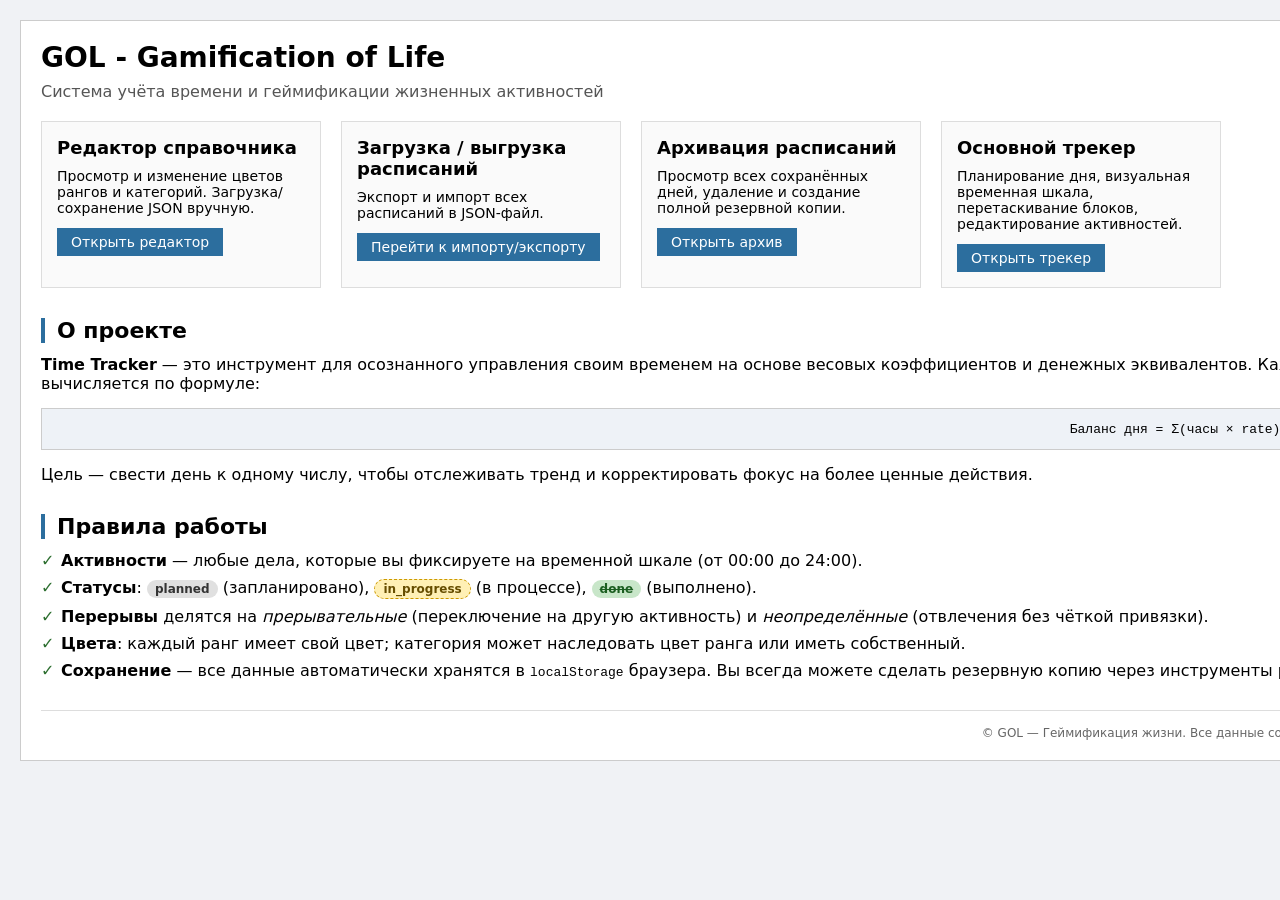
<file: docs/index.html>
<!DOCTYPE html>
<html lang="ru">
<head>
    <meta charset="UTF-8">
    <title>GOL - Геймификация жизни | Time Tracker</title>
    <link rel="stylesheet" href="main.css">
</head>
<body>
    <div class="container">
        <header>
            <h1>GOL - Gamification of Life</h1>
            <p class="subtitle">Система учёта времени и геймификации жизненных активностей</p>
        </header>

        <section class="navigation">
            <div class="cards">
                <div class="card">
                    <h3>Редактор справочника</h3>
                    <p>Просмотр и изменение цветов рангов и категорий. Загрузка/сохранение JSON вручную.</p>
                    <a href="editor.html" target="_blank" class="button">Открыть редактор</a>
                </div>
                <div class="card">
                    <h3>Загрузка / выгрузка расписаний</h3>
                    <p>Экспорт и импорт всех расписаний в JSON-файл.</p>
                    <a href="import-export.html" target="_blank" class="button">Перейти к импорту/экспорту</a>
                </div>
                <div class="card">
                    <h3>Архивация расписаний</h3>
                    <p>Просмотр всех сохранённых дней, удаление и создание полной резервной копии.</p>
                    <a href="archive.html" target="_blank" class="button">Открыть архив</a>
                </div>
                <div class="card">
                    <h3>Основной трекер</h3>
                    <p>Планирование дня, визуальная временная шкала, перетаскивание блоков, редактирование активностей.</p>
                    <a href="daily-tracker.html" target="_blank" class="button">Открыть трекер</a>
                </div>
            </div>
        </section>

        <section class="description">
            <h2>О проекте</h2>
            <p><strong>Time Tracker</strong> — это инструмент для осознанного управления своим временем на основе весовых коэффициентов и денежных эквивалентов. Каждая активность принадлежит одному из 7 рангов (от Творческих до Деструктивных) и имеет свой <strong>коэффициент</strong> и <strong>ставку (₽/час)</strong>. Баланс дня вычисляется по формуле:</p>
            <div class="formula">Баланс дня = Σ(часы × rate), где rate = coefficient × 375 ₽</div>
            <p>Цель — свести день к одному числу, чтобы отслеживать тренд и корректировать фокус на более ценные действия.</p>
        </section>

        <section class="rules">
            <h2>Правила работы</h2>
            <ul>
                <li><strong>Активности</strong> — любые дела, которые вы фиксируете на временной шкале (от 00:00 до 24:00).</li>
                <li><strong>Статусы</strong>: <span class="status planned">planned</span> (запланировано), <span class="status in-progress">in_progress</span> (в процессе), <span class="status done">done</span> (выполнено).</li>
                <li><strong>Перерывы</strong> делятся на <em>прерывательные</em> (переключение на другую активность) и <em>неопределённые</em> (отвлечения без чёткой привязки).</li>
                <li><strong>Цвета</strong>: каждый ранг имеет свой цвет; категория может наследовать цвет ранга или иметь собственный.</li>
                <li><strong>Сохранение</strong> — все данные автоматически хранятся в <code>localStorage</code> браузера. Вы всегда можете сделать резервную копию через инструменты разработчика или использовать страницы импорта/экспорта.</li>
            </ul>
        </section>

        <footer>
            <p>© GOL — Геймификация жизни. Все данные сохраняются локально, никакой серверной обработки.</p>
        </footer>
    </div>
</body>
</html>
</file>
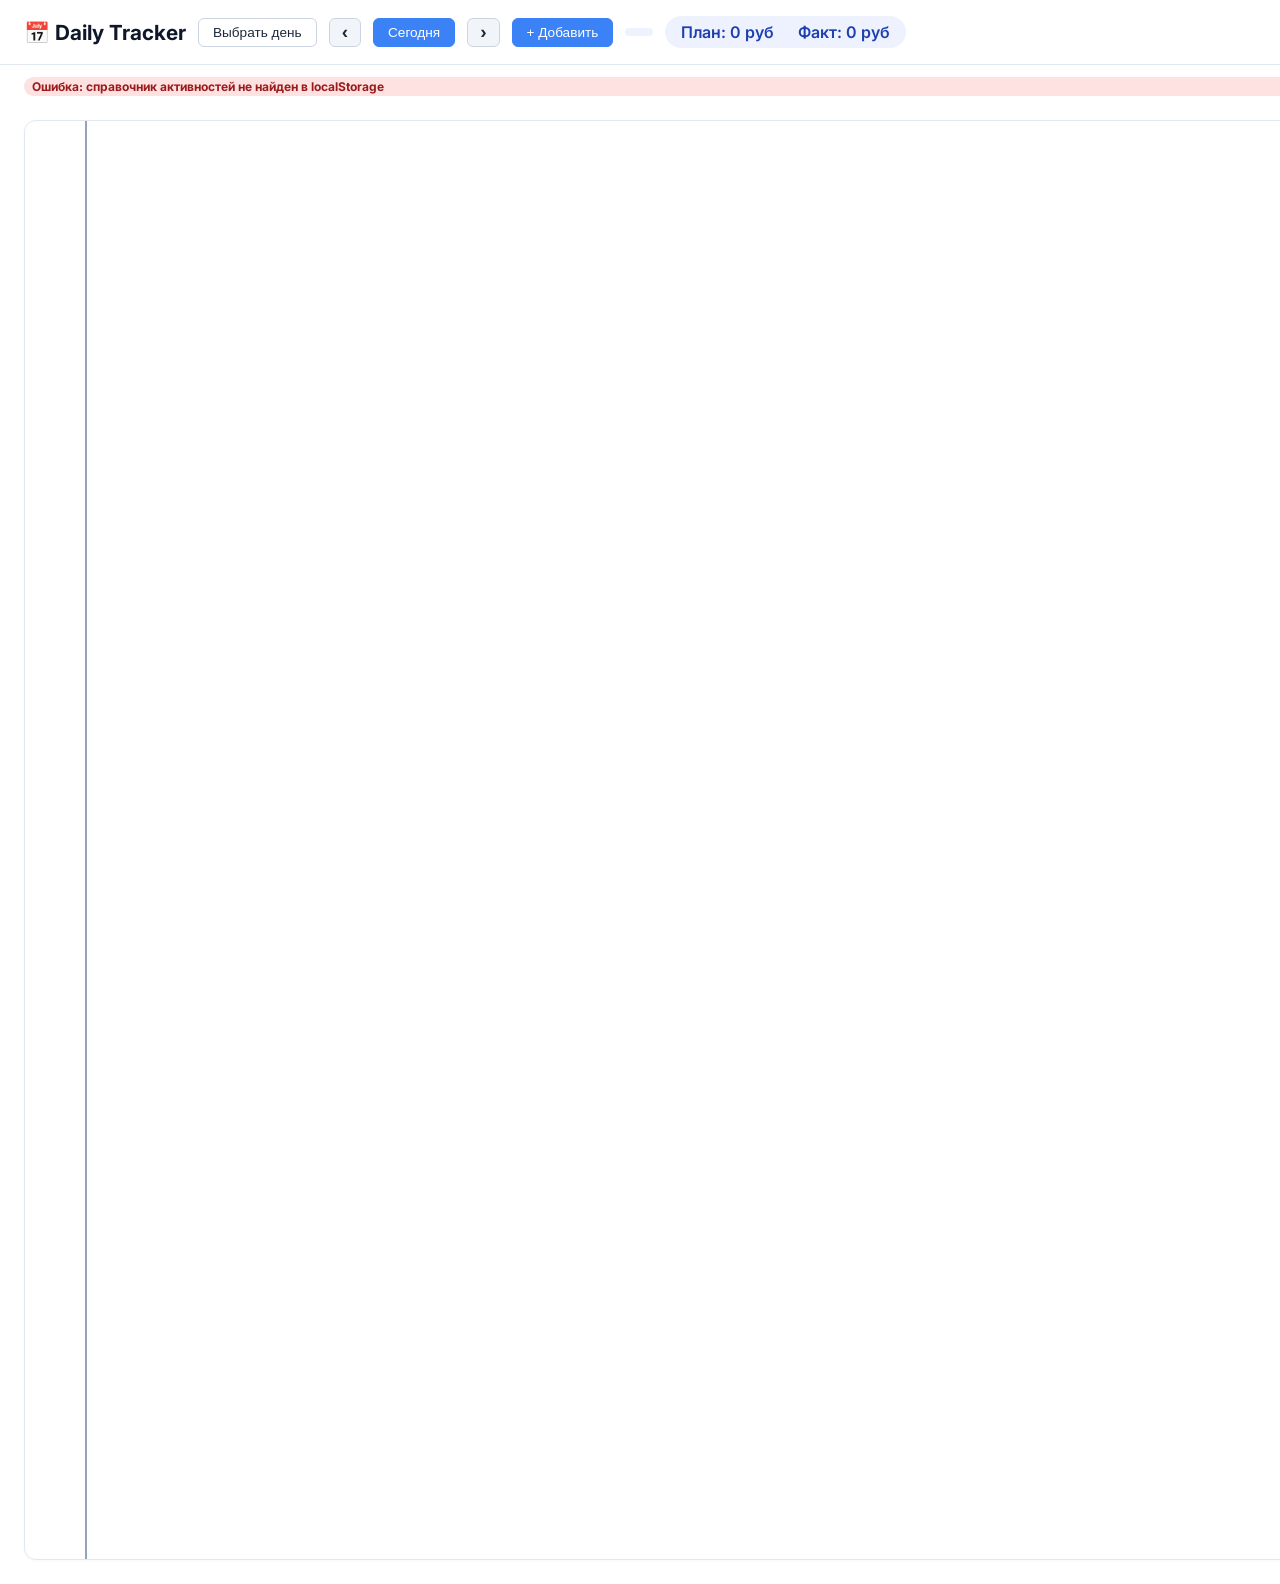
<file: docs/daily-tracker.html>
<!DOCTYPE html>
<html lang="ru">
<head>
    <meta charset="UTF-8">
    <title>Daily Tracker — просмотр расписаний</title>
    <link rel="stylesheet" href="main.css">
    <link rel="stylesheet" href="daily-tracker.css">
    <link href="https://fonts.googleapis.com/css2?family=Inter:opsz,wght@14..32,400;14..32,500;14..32,600;14..32,700&display=swap" rel="stylesheet">
</head>
<body>
<div class="tracker-container">
    <header class="tracker-header">
        <div class="brand">📅 Daily Tracker</div>
        <div class="date-controls">
            <button id="select-day-btn" class="btn">Выбрать день</button>
            <button id="prev-day-btn" class="btn nav-btn">‹</button>
            <button id="today-btn" class="btn btn-primary">Сегодня</button>
            <button id="next-day-btn" class="btn nav-btn">›</button>
            <button id="add-activity-btn" class="btn btn-primary">+ Добавить</button>
        </div>
        <div id="current-date-display" class="current-date"></div>
        <div class="balance-display">
            <span id="planned-balance">План: 0 руб</span>
            <span id="fact-balance">Факт: 0 руб</span>
        </div>
    </header>

    <div id="status-box" class="status"></div>

    <div class="tracker-main">
        <div id="timeline-wrapper">
            <div class="axis-line"></div>
            <div id="ticks-container"></div>
            <div id="labels-container"></div>
            <div id="current-time-line" class="current-time-line">
                <div class="current-time-marker"></div>
                <div class="current-time-badge" id="current-time-badge">00:00</div>
            </div>
            <div id="blocks-container"></div>
        </div>
        <div class="legend-scroll" id="legend"></div>
    </div>
</div>

<!-- Модальное окно выбора даты -->
<div id="date-modal" class="modal-overlay">
    <div class="modal-content">
        <h3>Выберите дату</h3>
        <div id="date-list" class="date-list"></div>
        <div class="modal-buttons">
            <button id="modal-select-btn" class="btn btn-primary">Выбрать</button>
            <button id="modal-cancel-btn" class="btn">Отмена</button>
        </div>
    </div>
</div>

<!-- Модальное окно редактирования активности -->
<div id="activity-modal" class="modal-overlay">
    <div class="modal-content activity-modal-content">
        <h2 id="activity-modal-title">Редактирование активности</h2>
        <div class="form-group">
            <label>Ранг</label>
            <select id="act-rank"></select>
        </div>
        <div class="form-group">
            <label>Категория</label>
            <select id="act-category"></select>
        </div>
        <div class="form-group">
            <label>Активность</label>
            <select id="act-action"></select>
        </div>
        <div class="form-group">
            <label>Комментарий</label>
            <input type="text" id="act-comment" placeholder="Необязательно">
        </div>
        <div class="form-group">
            <label>Статус</label>
            <div class="status-group">
                <button id="status-planned" class="status-btn active" data-status="planned">Запланировано</button>
                <button id="status-in-progress" class="status-btn" data-status="in_progress">Выполняется</button>
                <button id="status-done" class="status-btn" data-status="done">Сделано</button>
            </div>
        </div>
        <div class="form-row">
            <div class="form-group">
                <label>Дельта (мин)</label>
                <input type="number" id="act-delta" step="5" min="0" max="1440">
            </div>
            <div class="form-group">
                <label>Активное время (мин)</label>
                <input type="number" id="act-active" step="5" min="0" max="1440">
            </div>
            <div class="form-group">
                <label>Перерывы из-за прерываний</label>
                <input type="number" id="act-int-breaks" step="5" min="0" max="1440">
            </div>
            <div class="form-group">
                <label>Перерывы из-за отвлечений</label>
                <input type="number" id="act-dist-breaks" step="5" min="0" max="1440">
            </div>
        </div>
        <div class="form-row">
            <div class="form-group">
                <label>Начало</label>
                <div class="time-input-group">
                    <input type="time" id="act-start">
                    <button id="act-start-now" class="btn small">Начать</button>
                </div>
            </div>
            <div class="form-group">
                <label>Конец</label>
                <div class="time-input-group">
                    <input type="time" id="act-end">
                    <button id="act-end-now" class="btn small">Сделано</button>
                </div>
            </div>
        </div>
        <div class="form-actions">
            <button id="act-delete" class="btn btn-danger" style="display:none">Удалить</button>
            <button id="act-copy" class="btn btn-secondary" style="display:none">Копировать</button>
            <button id="act-cancel" class="btn">Отмена</button>
            <button id="act-save-and-add" class="btn btn-secondary">Сохранить и добавить</button>            
            <button id="act-save" class="btn btn-primary">Сохранить</button>
        </div>
    </div>
</div>

<!-- Модальное окно валидации -->
<div id="validation-modal" class="modal-overlay">
    <div class="modal-content">
        <h3 id="validation-title"></h3>
        <p id="validation-message"></p>
        <div id="validation-options" class="validation-options"></div>
        <button id="validation-cancel" class="btn">Отменить сохранение и вернуться к редактированию</button>
    </div>
</div>

<!-- Модальное окно подтверждения создания расписания -->
<div id="confirm-create-modal" class="modal-overlay">
    <div class="modal-content">
        <p id="confirm-create-message"></p>
        <div class="modal-buttons">
            <button id="confirm-create-yes" class="btn btn-primary">Создать</button>
            <button id="confirm-create-no" class="btn">Вернуться</button>
        </div>
    </div>
</div>

<script src="utils.js"></script>
<script src="daily-tracker-validation.js"></script>
<script src="daily-tracker-core.js"></script>
<script src="daily-tracker-data.js"></script>
<script src="daily-tracker-render.js"></script>
<script src="daily-tracker-date.js"></script>
<script src="daily-tracker-editor.js"></script>
<script src="daily-tracker-main.js"></script>

</body>
</html>
</file>
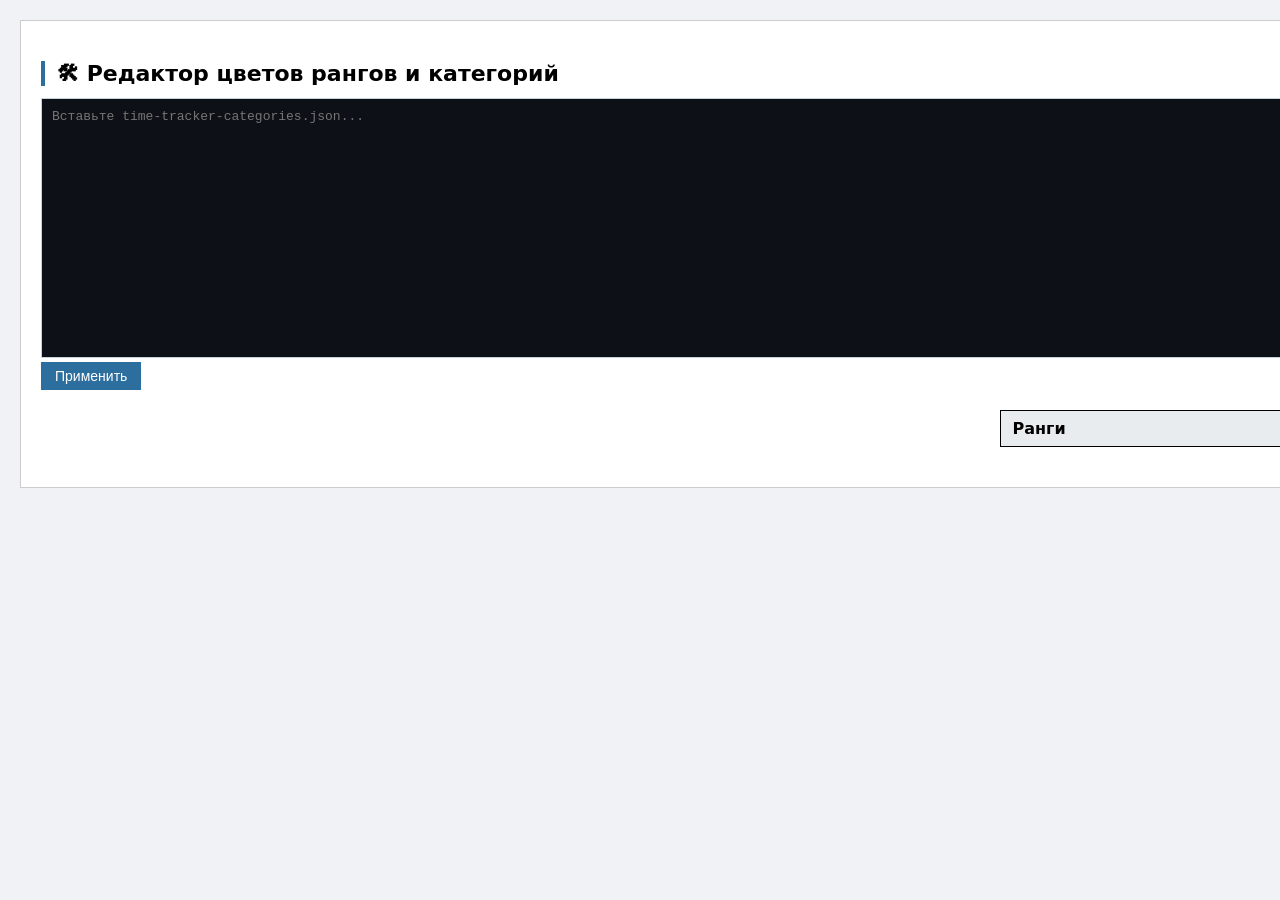
<file: docs/editor.html>
<!DOCTYPE html>
<html lang="ru">
<head>
  <meta charset="UTF-8">
  <title>Редактор цветов рангов и категорий</title>
  <link rel="stylesheet" href="main.css">
  <link rel="stylesheet" href="editor.css">
</head>
<body>

<div class="container">
  <h2>🛠 Редактор цветов рангов и категорий</h2>
  <textarea id="json-input" placeholder="Вставьте time-tracker-categories.json..."></textarea>
  <br>
  <button id="apply-btn" class="button">Применить</button>
  <div id="status-box" class="status"></div>

  <table class="main-table" id="result-table">
    <thead><tr><th class="main-th">Ранги</th><th class="main-th">Категории</th></tr></thead>
    <tbody id="table-body"></tbody>
  </table>

  <div id="modal-overlay" class="modal-overlay">
    <div id="color-picker-modal" class="modal-content">
      <button id="close-modal" class="button" style="background:#ef4444">Закрыть</button>
      <h3>Выберите цвет (английское название сохранится в JSON)</h3>
      <div id="palette-container"></div>
    </div>
  </div>
</div>

<script src="utils.js"></script>
<script src="color-data.js"></script>
<script src="editor.js"></script>
</body>
</html>
</file>
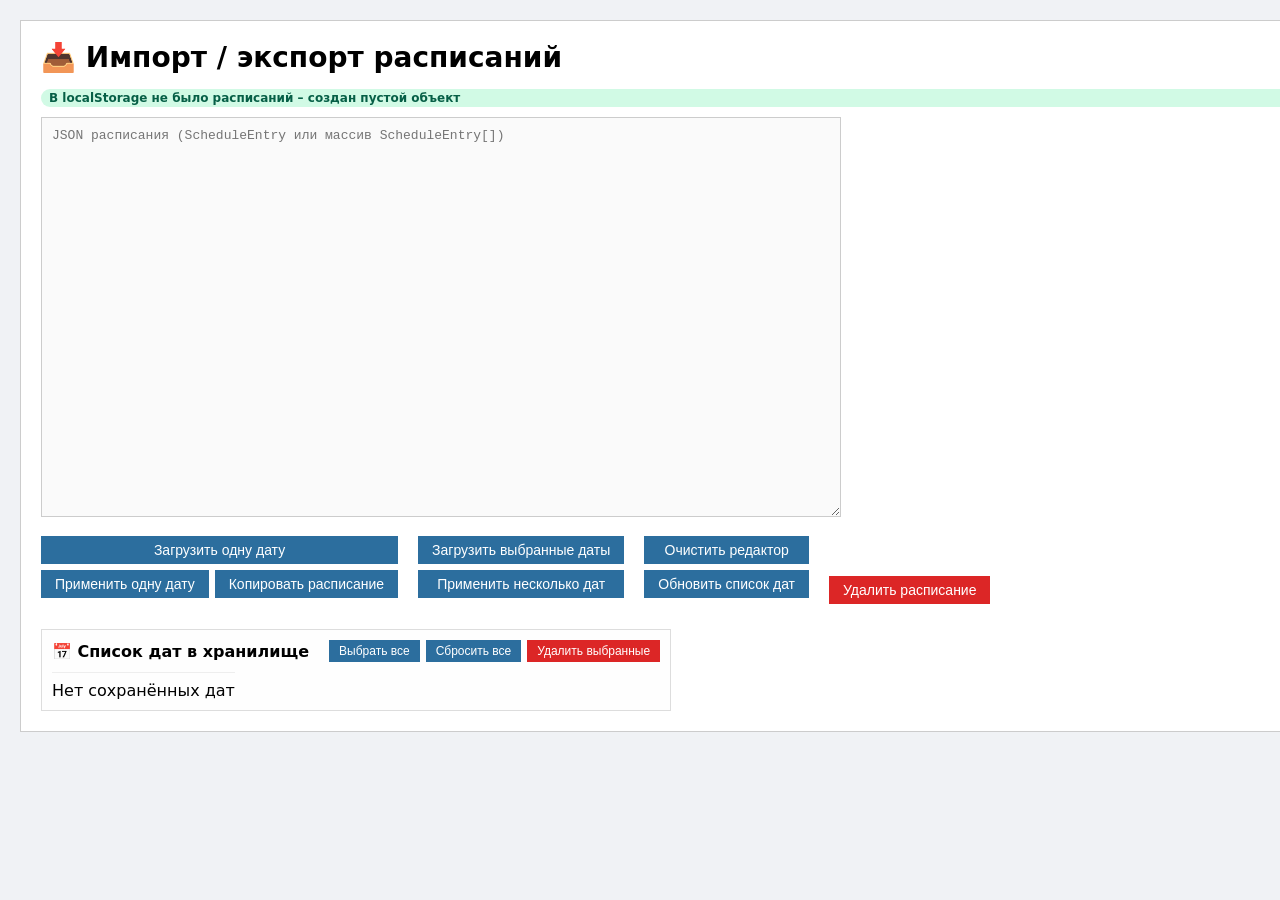
<file: docs/import-export.html>
<!DOCTYPE html>
<html lang="ru">
<head>
    <meta charset="UTF-8">
    <title>Time Tracker – Импорт / экспорт расписаний</title>
    <link rel="stylesheet" href="main.css">
    <link rel="stylesheet" href="import-export.css">
</head>
<body>
<div class="container">
    <h1>📥 Импорт / экспорт расписаний</h1>
    <div id="status-box" class="status"></div>

    <textarea id="json-editor" placeholder="JSON расписания (ScheduleEntry или массив ScheduleEntry[])"></textarea>


    <div class="button-group" style="display: flex; gap: 20px; align-items: flex-start; flex-wrap: nowrap; width: fit-content; max-width: 100%; overflow-x: auto;">
        <!-- Колонка 1 -->
        <div style="display: flex; flex-direction: column; gap: 6px; flex: 0 0 auto;">
            <button id="load-single" class="button" style="white-space: nowrap;">Загрузить одну дату</button>
            <div style="display: flex; gap: 6px; flex-wrap: nowrap;">
                <button id="apply-single" class="button" style="white-space: nowrap;">Применить одну дату</button>
                <button id="copy-schedule" class="button" style="white-space: nowrap;">Копировать расписание</button>
            </div>
        </div>
        
        <!-- Колонка 2 -->
        <div style="display: flex; flex-direction: column; gap: 6px; flex: 0 0 auto;">
            <button id="load-multiple" class="button" style="white-space: nowrap;">Загрузить выбранные даты</button>
            <button id="apply-multiple" class="button" style="white-space: nowrap;">Применить несколько дат</button>
        </div>
        
        <!-- Колонка 3 -->
        <div style="display: flex; flex-direction: column; gap: 6px; flex: 0 0 auto;">
            <button id="clear-editor" class="button" style="white-space: nowrap;">Очистить редактор</button>
            <button id="refresh-list" class="button" style="white-space: nowrap;">Обновить список дат</button>
        </div>
        
        <!-- Колонка 4 -->
        <div style="display: flex; flex-direction: column; gap: 6px; flex: 0 0 auto; justify-content: flex-end;">
            <div style="height: 34px;"></div>
            <button id="delete-schedule" class="button" style="white-space: nowrap; background:#dc2626; color:white;">Удалить расписание</button>
        </div>
    </div>


    <div class="dates-panel" style="width: fit-content; max-width: 100%;">
        <div class="dates-header" style="display: flex; gap: 20px; align-items: center; flex-wrap: nowrap;">
            <span>📅 Список дат в хранилище</span>
            <div class="dates-actions" style="display: flex; gap: 6px; flex-wrap: nowrap;">
                <button id="select-all" class="button small" style="white-space: nowrap;">Выбрать все</button>
                <button id="deselect-all" class="button small" style="white-space: nowrap;">Сбросить все</button>
                <button id="delete-selected" class="button small" style="white-space: nowrap; background:#dc2626;">Удалить выбранные</button>
            </div>
        </div>
        <div id="dates-list" class="dates-list" style="width: fit-content;">
            <!-- чекбоксы с датами будут добавлены динамически -->
        </div>
    </div>




</div>

<!-- Модальное окно для подтверждения -->
<div id="confirm-modal" class="modal-overlay">
    <div class="modal-content">
        <p id="confirm-message"></p>
        <div class="modal-buttons">
            <button id="confirm-yes" class="button">Да, перезаписать</button>
            <button id="confirm-no" class="button secondary">Отмена</button>
        </div>
    </div>
</div>

<script src="utils.js"></script>
<script src="daily-tracker-core.js"></script>
<script src="import-export.js"></script>
</body>
</html>
</file>
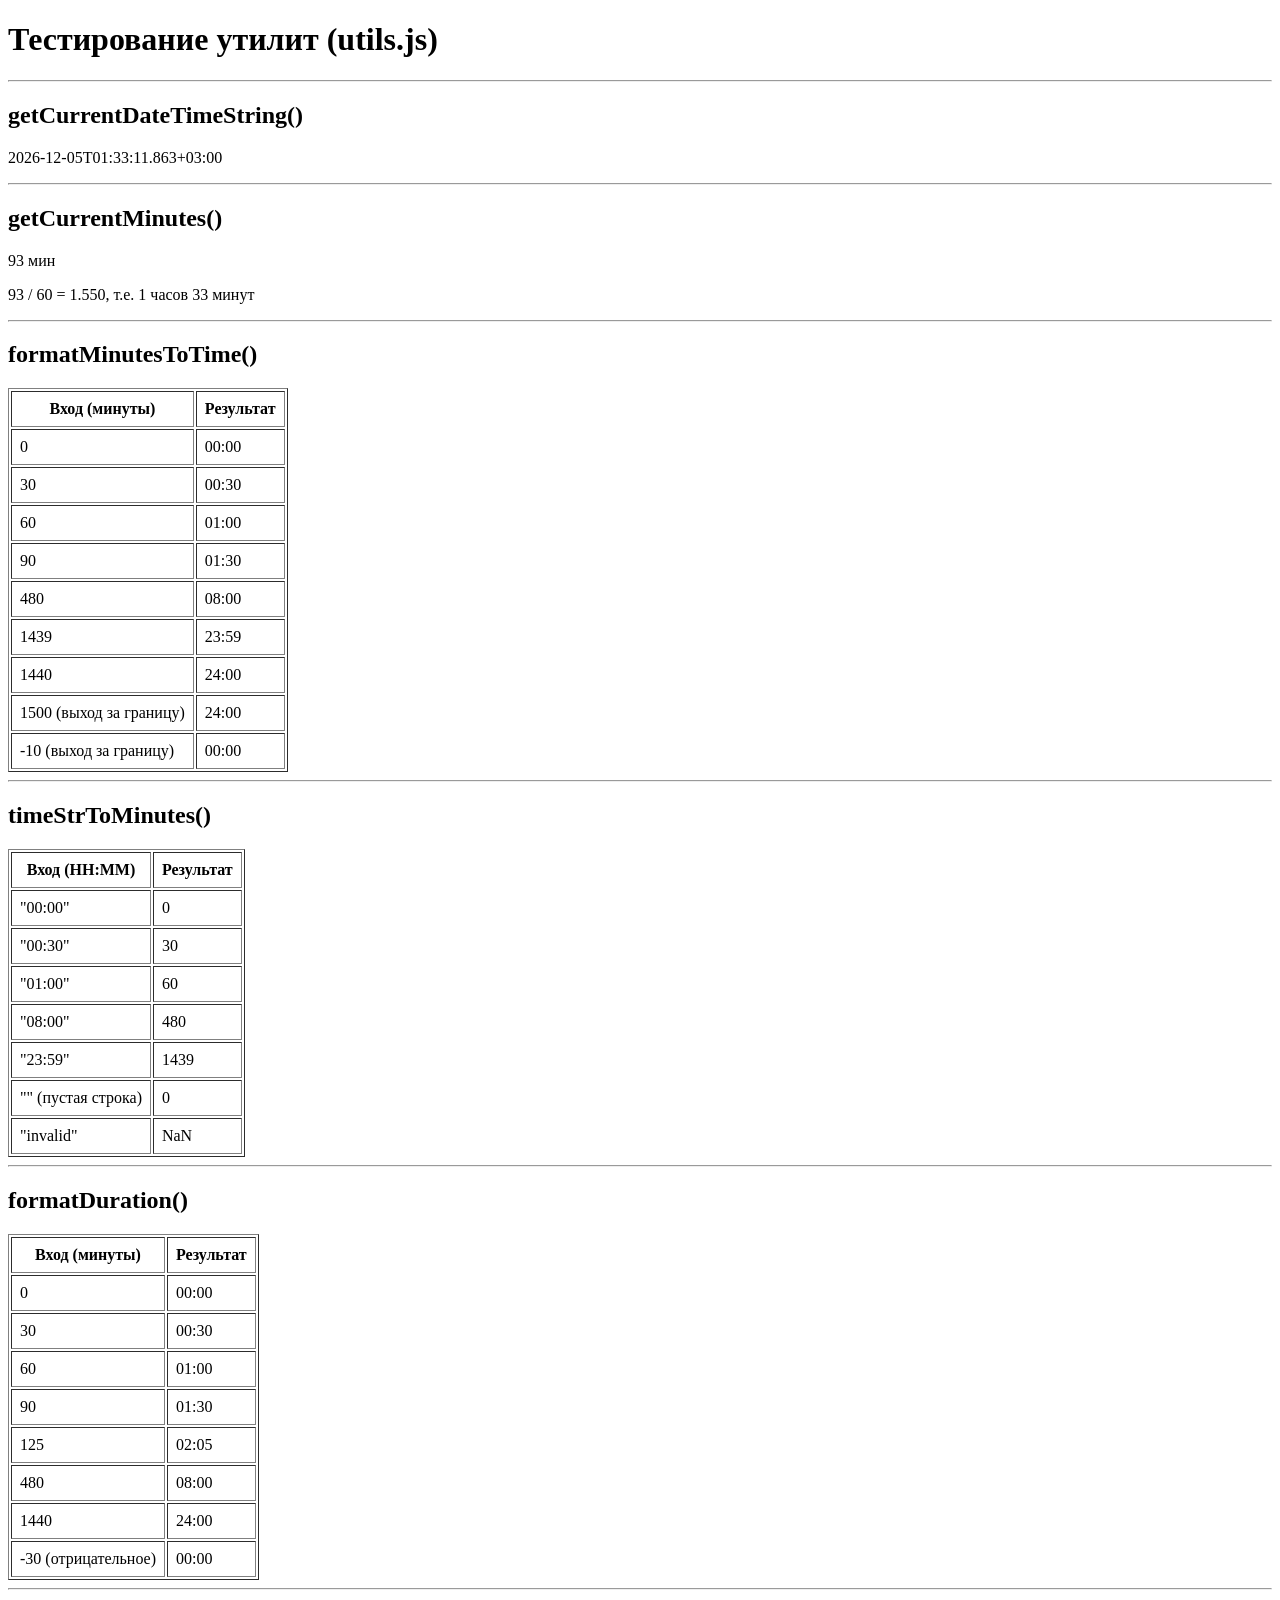
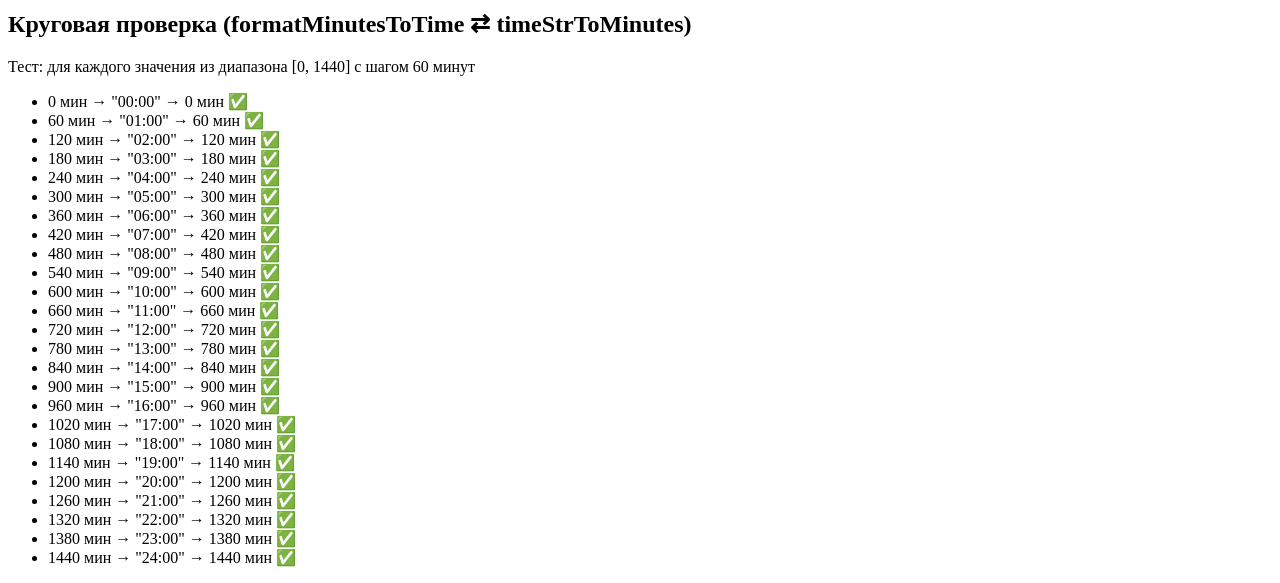
<file: docs/utils-unit-tests.html>
<!DOCTYPE html>
<html lang="ru">
<head>
    <meta charset="UTF-8">
    <title>Тестирование утилит</title>
</head>
<body>
    <h1>Тестирование утилит (utils.js)</h1>
    
    <hr>
    
    <h2>getCurrentDateTimeString()</h2>
    <p id="current-datetime"></p>
    
    <hr>
    
    <h2>getCurrentMinutes()</h2>
    <p id="current-minutes"></p>
    <p id="current-minutes-readable"></p>
    
    <hr>
    
    <h2>formatMinutesToTime()</h2>
    <table border="1" cellpadding="8">
        <tr>
            <th>Вход (минуты)</th>
            <th>Результат</th>
        </tr>
        <tr><td>0</td><td id="fmt-0"></td></tr>
        <tr><td>30</td><td id="fmt-30"></td></tr>
        <tr><td>60</td><td id="fmt-60"></td></tr>
        <tr><td>90</td><td id="fmt-90"></td></tr>
        <tr><td>480</td><td id="fmt-480"></td></tr>
        <tr><td>1439</td><td id="fmt-1439"></td></tr>
        <tr><td>1440</td><td id="fmt-1440"></td></tr>
        <tr><td>1500 (выход за границу)</td><td id="fmt-1500"></td></tr>
        <tr><td>-10 (выход за границу)</td><td id="fmt--10"></td></tr>
    </table>
    
    <hr>
    
    <h2>timeStrToMinutes()</h2>
    <table border="1" cellpadding="8">
        <tr>
            <th>Вход (HH:MM)</th>
            <th>Результат</th>
        </tr>
        <tr><td>"00:00"</td><td id="tst-0000"></td></tr>
        <tr><td>"00:30"</td><td id="tst-0030"></td></tr>
        <tr><td>"01:00"</td><td id="tst-0100"></td></tr>
        <tr><td>"08:00"</td><td id="tst-0800"></td></tr>
        <tr><td>"23:59"</td><td id="tst-2359"></td></tr>
        <tr><td>"" (пустая строка)</td><td id="tst-empty"></td></tr>
        <tr><td>"invalid"</td><td id="tst-invalid"></td></tr>
    </table>
    
    <hr>
    
    <h2>formatDuration()</h2>
    <table border="1" cellpadding="8">
        <tr>
            <th>Вход (минуты)</th>
            <th>Результат</th>
        </tr>
        <tr><td>0</td><td id="dur-0"></td></tr>
        <tr><td>30</td><td id="dur-30"></td></tr>
        <tr><td>60</td><td id="dur-60"></td></tr>
        <tr><td>90</td><td id="dur-90"></td></tr>
        <tr><td>125</td><td id="dur-125"></td></tr>
        <tr><td>480</td><td id="dur-480"></td></tr>
        <tr><td>1440</td><td id="dur-1440"></td></tr>
        <tr><td>-30 (отрицательное)</td><td id="dur--30"></td></tr>
    </table>
    
    <hr>
    
    <h2>Круговая проверка (formatMinutesToTime ⇄ timeStrToMinutes)</h2>
    <p>Тест: для каждого значения из диапазона [0, 1440] с шагом 60 минут</p>
    <ul>
        <li id="roundtrip-0"></li>
        <li id="roundtrip-60"></li>
        <li id="roundtrip-120"></li>
        <li id="roundtrip-180"></li>
        <li id="roundtrip-240"></li>
        <li id="roundtrip-300"></li>
        <li id="roundtrip-360"></li>
        <li id="roundtrip-420"></li>
        <li id="roundtrip-480"></li>
        <li id="roundtrip-540"></li>
        <li id="roundtrip-600"></li>
        <li id="roundtrip-660"></li>
        <li id="roundtrip-720"></li>
        <li id="roundtrip-780"></li>
        <li id="roundtrip-840"></li>
        <li id="roundtrip-900"></li>
        <li id="roundtrip-960"></li>
        <li id="roundtrip-1020"></li>
        <li id="roundtrip-1080"></li>
        <li id="roundtrip-1140"></li>
        <li id="roundtrip-1200"></li>
        <li id="roundtrip-1260"></li>
        <li id="roundtrip-1320"></li>
        <li id="roundtrip-1380"></li>
        <li id="roundtrip-1440"></li>
    </ul>

    <script src="utils.js"></script>
    <script>
        // ---- getCurrentDateTimeString ----
        document.getElementById('current-datetime').textContent = getCurrentDateTimeString();
        
        // ---- getCurrentMinutes ----
        const mins = getCurrentMinutes();
        const hours = Math.floor(mins / 60);
        const minutes = mins % 60;
        document.getElementById('current-minutes').textContent = mins + ' мин';
        document.getElementById('current-minutes-readable').textContent = mins + ' / 60 = ' + (mins / 60).toFixed(3) + ', т.е. ' + hours + ' часов ' + minutes + ' минут';
        
        // ---- formatMinutesToTime ----
        document.getElementById('fmt-0').textContent = formatMinutesToTime(0);
        document.getElementById('fmt-30').textContent = formatMinutesToTime(30);
        document.getElementById('fmt-60').textContent = formatMinutesToTime(60);
        document.getElementById('fmt-90').textContent = formatMinutesToTime(90);
        document.getElementById('fmt-480').textContent = formatMinutesToTime(480);
        document.getElementById('fmt-1439').textContent = formatMinutesToTime(1439);
        document.getElementById('fmt-1440').textContent = formatMinutesToTime(1440);
        document.getElementById('fmt-1500').textContent = formatMinutesToTime(1500);
        document.getElementById('fmt--10').textContent = formatMinutesToTime(-10);
        
        // ---- timeStrToMinutes ----
        document.getElementById('tst-0000').textContent = timeStrToMinutes('00:00');
        document.getElementById('tst-0030').textContent = timeStrToMinutes('00:30');
        document.getElementById('tst-0100').textContent = timeStrToMinutes('01:00');
        document.getElementById('tst-0800').textContent = timeStrToMinutes('08:00');
        document.getElementById('tst-2359').textContent = timeStrToMinutes('23:59');
        document.getElementById('tst-empty').textContent = timeStrToMinutes('');
        document.getElementById('tst-invalid').textContent = timeStrToMinutes('invalid');
        
        // ---- formatDuration ----
        document.getElementById('dur-0').textContent = formatDuration(0);
        document.getElementById('dur-30').textContent = formatDuration(30);
        document.getElementById('dur-60').textContent = formatDuration(60);
        document.getElementById('dur-90').textContent = formatDuration(90);
        document.getElementById('dur-125').textContent = formatDuration(125);
        document.getElementById('dur-480').textContent = formatDuration(480);
        document.getElementById('dur-1440').textContent = formatDuration(1440);
        document.getElementById('dur--30').textContent = formatDuration(-30);
        
        // ---- Круговая проверка ----
        function testRoundtrip(minutes) {
            const timeStr = formatMinutesToTime(minutes);
            const result = timeStrToMinutes(timeStr);
            const ok = result === minutes;
            return `${minutes} мин → "${timeStr}" → ${result} мин ${ok ? '✅' : '❌'}`;
        }
        
        for (let m = 0; m <= 1440; m += 60) {
            const el = document.getElementById('roundtrip-' + m);
            if (el) el.textContent = testRoundtrip(m);
        }
    </script>
</body>
</html>
</file>
<file: docs/main.css>
/* main.css - общие стили для всех страниц Time Tracker (фиксированная ширина, без адаптивности) */

/* Сброс отступов, чтобы полосы прокрутки работали корректно */
* {
    margin: 0;
    padding: 0;
    box-sizing: border-box;
}

/* Тело страницы: полосы прокрутки при необходимости, фон, базовый шрифт */
body {
    font-family: system-ui, -apple-system, 'Segoe UI', sans-serif;
    background: #f0f2f5;
    overflow: auto;          /* появление полос прокрутки при нехватке места */
    padding: 20px;
}

/* Контейнер: фиксированная ширина, выравнивание по центру, белый фон */
.container {
    width: 2560px;          /* фиксированная ширина, без адаптивности */
    margin: 0 auto;
    background: white;
    padding: 20px;
    border: 1px solid #ccc;
}

/* Заголовки */
h1 {
    font-size: 28px;
    margin-bottom: 8px;
}
h2 {
    font-size: 22px;
    margin: 20px 0 12px 0;
    border-left: 4px solid #2c6e9e;
    padding-left: 12px;
}
h3 {
    font-size: 18px;
    margin-bottom: 10px;
}
.subtitle {
    color: #555;
    margin-bottom: 20px;
}

/* Секции */
section {
    margin-bottom: 30px;
}

/* Блок формулы */
.formula {
    background: #eef2f7;
    padding: 12px;
    font-family: monospace;
    text-align: center;
    margin: 15px 0;
    border: 1px solid #ccc;
}

/* Карточки для навигации (фиксированная ширина, без flex-wrap) */
.cards {
    display: flex;
    gap: 20px;
    margin-top: 10px;
    flex-wrap: nowrap;      /* запрещаем перенос карточек */
    overflow-x: auto;       /* если не помещаются, появляется горизонтальная прокрутка у блока */
}
.card {
    width: 280px;           /* фиксированная ширина каждой карточки */
    background: #fafafa;
    border: 1px solid #ddd;
    padding: 15px;
}
.card p {
    margin-bottom: 12px;
    font-size: 14px;
}
.button {
    display: inline-block;
    background: #2c6e9e;
    color: white;
    text-decoration: none;
    padding: 6px 14px;
    border: none;
    cursor: pointer;
    font-size: 14px;
}
.button:hover {
    background: #1e4a6e;
}

/* Статусы (цветные метки для легенды) */
.status {
    display: inline-block;
    padding: 2px 8px;
    border-radius: 12px;
    font-size: 12px;
    font-weight: bold;
}
.status.planned {
    background: #e0e0e0;
    color: #333;
}
.status.in-progress {
    background: #fff0b5;
    color: #664d00;
    border: 1px dashed #cc9900;
}
.status.done {
    background: #c8e6c9;
    color: #1b5e20;
    text-decoration: line-through;
}
/* сообщения об успехе/ошибке (для редактора и др.) */
.status.success {
    background: #d1fae5;
    color: #065f46;
    display: block;
}
.status.error {
    background: #fee2e2;
    color: #991b1b;
    display: block;
}

/* Список правил (галочки) */
.rules ul {
    list-style: none;
    padding-left: 0;
}
.rules li {
    margin-bottom: 8px;
    padding-left: 20px;
    position: relative;
}
.rules li::before {
    content: "✓";
    position: absolute;
    left: 0;
    color: #2c6e2f;
    font-weight: bold;
}

/* Footer */
footer {
    margin-top: 30px;
    text-align: center;
    font-size: 12px;
    color: #666;
    border-top: 1px solid #ddd;
    padding-top: 15px;
}

/* --- Стили для таблиц (используются в редакторе, архиве, трекере) --- */
table {
    margin: 20px auto;
    border-collapse: collapse;
    background: white;
}
th, td {
    border: 1px solid black;
    padding: 8px 12px;
    vertical-align: top;
    min-width: 250px;
}
th {
    background: #e9ecef;
    text-align: center;
}

/* --- Модальное окно (общий каркас) --- */
.modal-overlay {
    position: fixed;
    top: 0;
    left: 0;
    width: 100%;
    height: 100%;
    background: rgba(0,0,0,0.6);
    display: flex;
    align-items: center;
    justify-content: center;
    z-index: 1000;
    opacity: 0;
    pointer-events: none;
    transition: opacity 0.2s;
}
.modal-overlay.active {
    opacity: 1;
    pointer-events: auto;
}
.modal-content {
    background: white;
    border: 2px solid #333;
    padding: 20px;
    max-width: 90%;
    max-height: 80%;
    overflow: auto;
}
</file>
<file: docs/daily-tracker.css>
/* daily-tracker.css — только для страницы просмотра расписаний */
/* (не конфликтует с main.css) */

* {
    box-sizing: border-box;
}

body {
    margin: 0;
    padding: 0;
    background: #f8fafc;
    font-family: 'Inter', sans-serif;
    color: #0f172a;
    overflow: auto;
}

.tracker-container {
    width: 2560px;
    margin: 0 auto;
    background: #ffffff;
    min-height: 100vh;
    box-shadow: 0 2px 12px rgba(0,0,0,0.05);
}

.tracker-header {
    display: flex;
    align-items: center;
    justify-content: flex-start; /* выравнивание по левому краю */
    padding: 16px 24px;
    border-bottom: 1px solid #e2e8f0;
    background: #ffffff;
    position: sticky;
    top: 0;
    z-index: 100;
    flex-wrap: wrap;
    gap: 12px;
}

.balance-display {
    display: flex;
    gap: 24px;
    font-weight: 600;
    background: #eef2ff;
    padding: 6px 16px;
    border-radius: 30px;
    color: #1e40af;
    /* margin-left: auto удалён — элемент идёт в естественном потоке */
}

.balance-display span {
    white-space: nowrap;
}

.brand {
    font-weight: 700;
    font-size: 1.3rem;
    color: #0f172a;
}

.date-controls {
    display: flex;
    gap: 12px;
}

.btn {
    padding: 6px 14px;
    border: 1px solid #cbd5e1;
    border-radius: 6px;
    background: #ffffff;
    font-size: 0.85rem;
    font-weight: 500;
    cursor: pointer;
    transition: all 0.2s;
    color: #1e293b;
}
.btn:hover {
    background: #f1f5f9;
    border-color: #94a3b8;
}
.btn-primary {
    background: #3b82f6;
    border-color: #3b82f6;
    color: white;
}
.btn-primary:hover {
    background: #2563eb;
}

.current-date {
    font-size: 1.1rem;
    font-weight: 600;
    background: #eef2ff;
    padding: 4px 14px;
    border-radius: 30px;
    color: #1e40af;
}

/* статус-бокс переопределяет общий класс .status из main.css — оставляем как есть */
#status-box {
    margin: 12px 24px 0;
}

.tracker-main {
    display: flex;
    gap: 24px;
    padding: 24px;
}

#timeline-wrapper {
    position: relative;
    background: #ffffff;
    border: 1px solid #e2e8f0;
    border-radius: 12px;
    overflow: visible;
    flex: 1;
    min-width: 600px;
    height: 1440px;
    box-shadow: 0 1px 3px rgba(0,0,0,0.03);
}

.axis-line {
    position: absolute;
    left: 60px;
    top: 0;
    bottom: 0;
    width: 2px;
    background: #94a3b8;
    z-index: 5;
}

.tick {
    position: absolute;
    left: 60px;
    height: 1px;
    background: #e2e8f0;
    transform: translateY(-50%);
}
.tick.major {
    width: 8px;
    background: #64748b;
}
.tick.minor {
    width: 4px;
    opacity: 0.4;
}

.time-label {
    position: absolute;
    left: 0;
    width: 60px;
    padding-right: 8px;
    text-align: right;
    font-size: 11px;
    font-weight: 600;
    color: #475569;
    transform: translateY(-50%);
}

.current-time-line {
    position: absolute;
    left: 60px;
    right: 0;
    height: 2px;
    background: #3b82f6;
    z-index: 60;
    pointer-events: none;
    box-shadow: 0 0 4px rgba(59,130,246,0.6);
    transition: top 0.5s linear;
    display: none;
}
.current-time-marker {
    position: absolute;
    left: -10px;
    top: -8px;
    width: 0;
    height: 0;
    border-top: 8px solid transparent;
    border-bottom: 8px solid transparent;
    border-left: 10px solid #3b82f6;
}
.current-time-badge {
    position: absolute;
    left: -48px;
    top: -16px;
    background: #3b82f6;
    color: white;
    font-size: 10px;
    font-weight: 700;
    padding: 2px 6px;
    border-radius: 4px;
    white-space: nowrap;
}

#blocks-container {
    position: absolute;
    left: 80px;
    top: 0;
    right: 20px;
    bottom: 0;
    z-index: 10;
}

.activity-block {
    position: absolute;
    min-height: 4px;
    border-radius: 6px;
    cursor: default;
    display: flex;
    flex-direction: column;
    justify-content: center;
    overflow: hidden;
    border: 1px solid rgba(0,0,0,0.08);
    box-shadow: 0 1px 3px rgba(0,0,0,0.08);
    transition: box-shadow 0.1s;
    width: 500px;
}
.activity-block:hover {
    box-shadow: 0 4px 12px rgba(0,0,0,0.15);
}
.activity-block.status-done {
    opacity: 0.6;
    filter: grayscale(0.4);
}
.activity-block.status-in_progress {
    border: 2px dashed #f59e0b;
}
.activity-block.status-done::after {
    content: '✓';
    position: absolute;
    right: 8px;
    top: 50%;
    transform: translateY(-50%);
    background: rgba(0,0,0,0.2);
    font-size: 14px;
    font-weight: bold;
    width: 20px;
    height: 20px;
    display: flex;
    align-items: center;
    justify-content: center;
    border-radius: 50%;
}

.block-content {
    padding: 4px 10px;
    display: flex;
    align-items: center;
    white-space: nowrap;
    overflow: hidden;
    font-size: 12px;
    font-weight: 500;
}
.block-time {
    margin-right: 6px;
    font-weight: 600;
}
.block-delta {
    margin-right: 6px;
    background: rgba(0,0,0,0.12);
    padding: 1px 5px;
    border-radius: 3px;
    font-size: 10px;
}
.block-rank-tag {
    margin-right: 6px;
    font-size: 9px;
    background: rgba(0,0,0,0.1);
    padding: 1px 5px;
    border-radius: 3px;
}
.block-name {
    flex: 1;
    text-overflow: ellipsis;
    overflow: hidden;
}
.block-comment {
    font-size: 10px;
    margin-top: 2px;
    white-space: nowrap;
    overflow: hidden;
    text-overflow: ellipsis;
    padding-left: 10px;
}

.legend-scroll {
    width: 280px;
    background: #ffffff;
    border: 1px solid #e2e8f0;
    border-radius: 12px;
    padding: 16px;
    height: fit-content;
}
.legend-rank {
    margin-bottom: 14px;
}
.legend-rank:last-child {
    margin-bottom: 0;
}
.legend-rank-title {
    font-size: 12px;
    font-weight: 700;
    margin-bottom: 6px;
    display: flex;
    align-items: center;
    gap: 8px;
}
.legend-rank-title .dot {
    width: 14px;
    height: 14px;
    border-radius: 3px;
    border: 1px solid rgba(0,0,0,0.1);
}
.legend-subcats {
    display: flex;
    flex-wrap: wrap;
    gap: 10px;
    padding-left: 22px;
}
.legend-sub {
    display: flex;
    align-items: center;
    gap: 5px;
    font-size: 10px;
    color: #475569;
}
.legend-sub .dot {
    width: 8px;
    height: 8px;
    border-radius: 50%;
}

.date-list {
    max-height: 300px;
    overflow-y: auto;
    margin: 16px 0;
}
.date-option {
    margin: 8px 0;
}
.date-option label {
    margin-left: 8px;
    cursor: pointer;
}

.modal-buttons {
    display: flex;
    justify-content: flex-end;
    gap: 12px;
    margin-top: 16px;
}

/* Стили для модального окна активности */
.activity-modal-content {
    width: 700px;
    max-width: 90vw;
}
.form-group {
    margin-bottom: 12px;
}
.form-group label {
    display: block;
    font-size: 12px;
    color: #475569;
    margin-bottom: 4px;
}
.form-group select, .form-group input {
    width: 100%;
    padding: 6px 8px;
    border: 1px solid #cbd5e1;
    border-radius: 4px;
    font-size: 13px;
}
.form-row {
    display: flex;
    gap: 12px;
    margin-bottom: 12px;
}
.form-row .form-group {
    flex: 1;
}
.time-input-group {
    display: flex;
    gap: 6px;
}
.time-input-group input {
    flex: 1;
}
.btn.small {
    padding: 4px 10px;
    font-size: 11px;
}
.status-group {
    display: flex;
    gap: 8px;
}
.status-btn {
    padding: 5px 12px;
    border: 1px solid #cbd5e1;
    background: #f1f5f9;
    border-radius: 20px;
    cursor: pointer;
    font-size: 12px;
    transition: all 0.2s;
}
.status-btn.active {
    background: #3b82f6;
    border-color: #3b82f6;
    color: white;
}
.form-actions {
    display: flex;
    justify-content: flex-end;
    gap: 10px;
    margin-top: 20px;
}
.btn-danger {
    background: #ef4444;
    color: white;
}
.btn-danger:hover {
    background: #dc2626;
}
.validation-options {
    display: flex;
    flex-direction: column;
    gap: 10px;
    margin: 15px 0;
}
.validation-option {
    padding: 8px 12px;
    border: 1px solid #cbd5e1;
    border-radius: 6px;
    background: #f8fafc;
    cursor: pointer;
    text-align: left;
}
.validation-option.primary {
    background: #3b82f6;
    color: white;
    border: none;
    font-weight: bold;
}
.validation-option.primary:hover {
    background: #2563eb;
}
.validation-option:hover {
    background: #e2e8f0;
}

/* daily-tracker.css - добавим класс для плавности при возврате (опционально) */
.activity-block {
    transition: transform 0.05s linear; /* для очень плавного движения, можно убрать, если мешает */
}
/* при активном перетаскивании убираем переход, чтобы мгновенно следовать за курсором */
.activity-block.dragging {
    transition: none;
}

.btn-secondary {
    background: #6b7280;
    border-color: #6b7280;
    color: white;
}
.btn-secondary:hover {
    background: #4b5563;
}

.nav-btn {
    font-size: 1.2rem;
    padding: 0 12px;
    line-height: 1.4;
    font-weight: 700;
    background: #f1f5f9;
    border: 1px solid #cbd5e1;
    border-radius: 6px;
    cursor: pointer;
    transition: background 0.2s;
}
.nav-btn:hover {
    background: #e2e8f0;
}
</file>
<file: docs/editor.css>
/* editor.css — только для редактора цветов */

/* Основная таблица редактора (наследует общие стили, но добавляет специфику) */
.main-table {
    width: auto;
    margin: 20px auto;
}
.main-th, .main-td {
    padding: 0;
    vertical-align: top;
}
.main-th {
    padding: 8px 12px;
    text-align: left;
    min-width: 300px;
}

/* Ячейка с цветом */
.cell {
    padding: 6px 10px;
    min-height: 40px;
    display: flex;
    flex-direction: column;
    justify-content: center;
    gap: 2px;
    cursor: pointer;
    transition: filter 0.2s;
    white-space: nowrap;
}
.cell:hover {
    filter: brightness(0.95);
}
.info-title {
    font-weight: 600;
    font-size: 13px;
}
.info-colors {
    font-size: 11px;
    opacity: 0.85;
}

/* Текстовое поле JSON */
textarea {
    width: 100%;
    height: 260px;
    font-family: 'Courier New', monospace;
    font-size: 13px;
    padding: 10px;
    border: 1px solid #c9d1d9;
    background: #0d1117;
    color: #e6edf3;
}

/* Палитра цветов */
#palette-container {
    overflow-y: auto;
    padding: 2px;
    flex: 1;
    display: flex;
    flex-direction: column;
    align-items: center;
    gap: 12px;
}
.palette-table {
    width: auto;
    margin: 0 auto;
    border-collapse: collapse;
    font-size: 12px;
    background: #fff;
    border: 2px solid #000;
}
.palette-table th {
    background: #f8f9fa;
    padding: 4px 8px;
    border: 1px solid #000;
    text-align: left;
    white-space: nowrap;
}
.palette-table td {
    padding: 1px 6px;
    border: 1px solid #000;
    cursor: pointer;
    white-space: nowrap;
    line-height: 1.2;
    vertical-align: middle;
}
.palette-table tr:hover td {
    filter: brightness(0.92);
}
.group-header {
    background-color: #f8f9fa;
    padding-top: 14px;
    padding-bottom: 4px;
    text-align: left;
    font-weight: bold;
    font-size: 14px;
}
.reset-color-option {
    background-color: #3b82f6;
    color: white;
    border: none;
    padding: 6px 12px;
    margin: 8px 0;
    cursor: pointer;
}
.reset-color-option:hover {
    background-color: #2563eb;
}
.credit-line {
    font-size: 10px;
    color: #6b7280;
    text-align: center;
    margin-top: 8px;
}
</file>
<file: docs/import-export.css>
/* import-export.css — стили только для страницы импорта/экспорта */

/* Специфичные для этой страницы элементы */
#status-box {
    margin: 15px 0 10px 0;
}

#json-editor {
    width: 100%;
    max-width: 800px;
    height: 400px;
    font-family: 'Courier New', monospace;
    font-size: 13px;
    padding: 10px;
    border: 1px solid #ccc;
    resize: both;
    background: #fafafa;
    margin-bottom: 15px;
}

.button-group {
    display: flex;
    flex-wrap: wrap;
    gap: 10px;
    margin-bottom: 25px;
}

.button.small {
    padding: 4px 10px;
    font-size: 12px;
}

.dates-panel {
    border: 1px solid #ddd;
    background: #fefefe;
    padding: 10px;
}

.dates-header {
    display: flex;
    justify-content: space-between;
    align-items: baseline;
    margin-bottom: 10px;
    font-weight: bold;
}

.dates-list {
    max-height: 300px;
    overflow-y: auto;
    border-top: 1px solid #eee;
    padding-top: 8px;
}

.date-item {
    margin: 5px 0;
}

.date-item label {
    margin-left: 6px;
    cursor: pointer;
}

.modal-buttons {
    margin-top: 20px;
    display: flex;
    gap: 12px;
    justify-content: flex-end;
}

.dates-list {
    max-height: none !important;
    overflow-y: visible !important;
}
</file>
